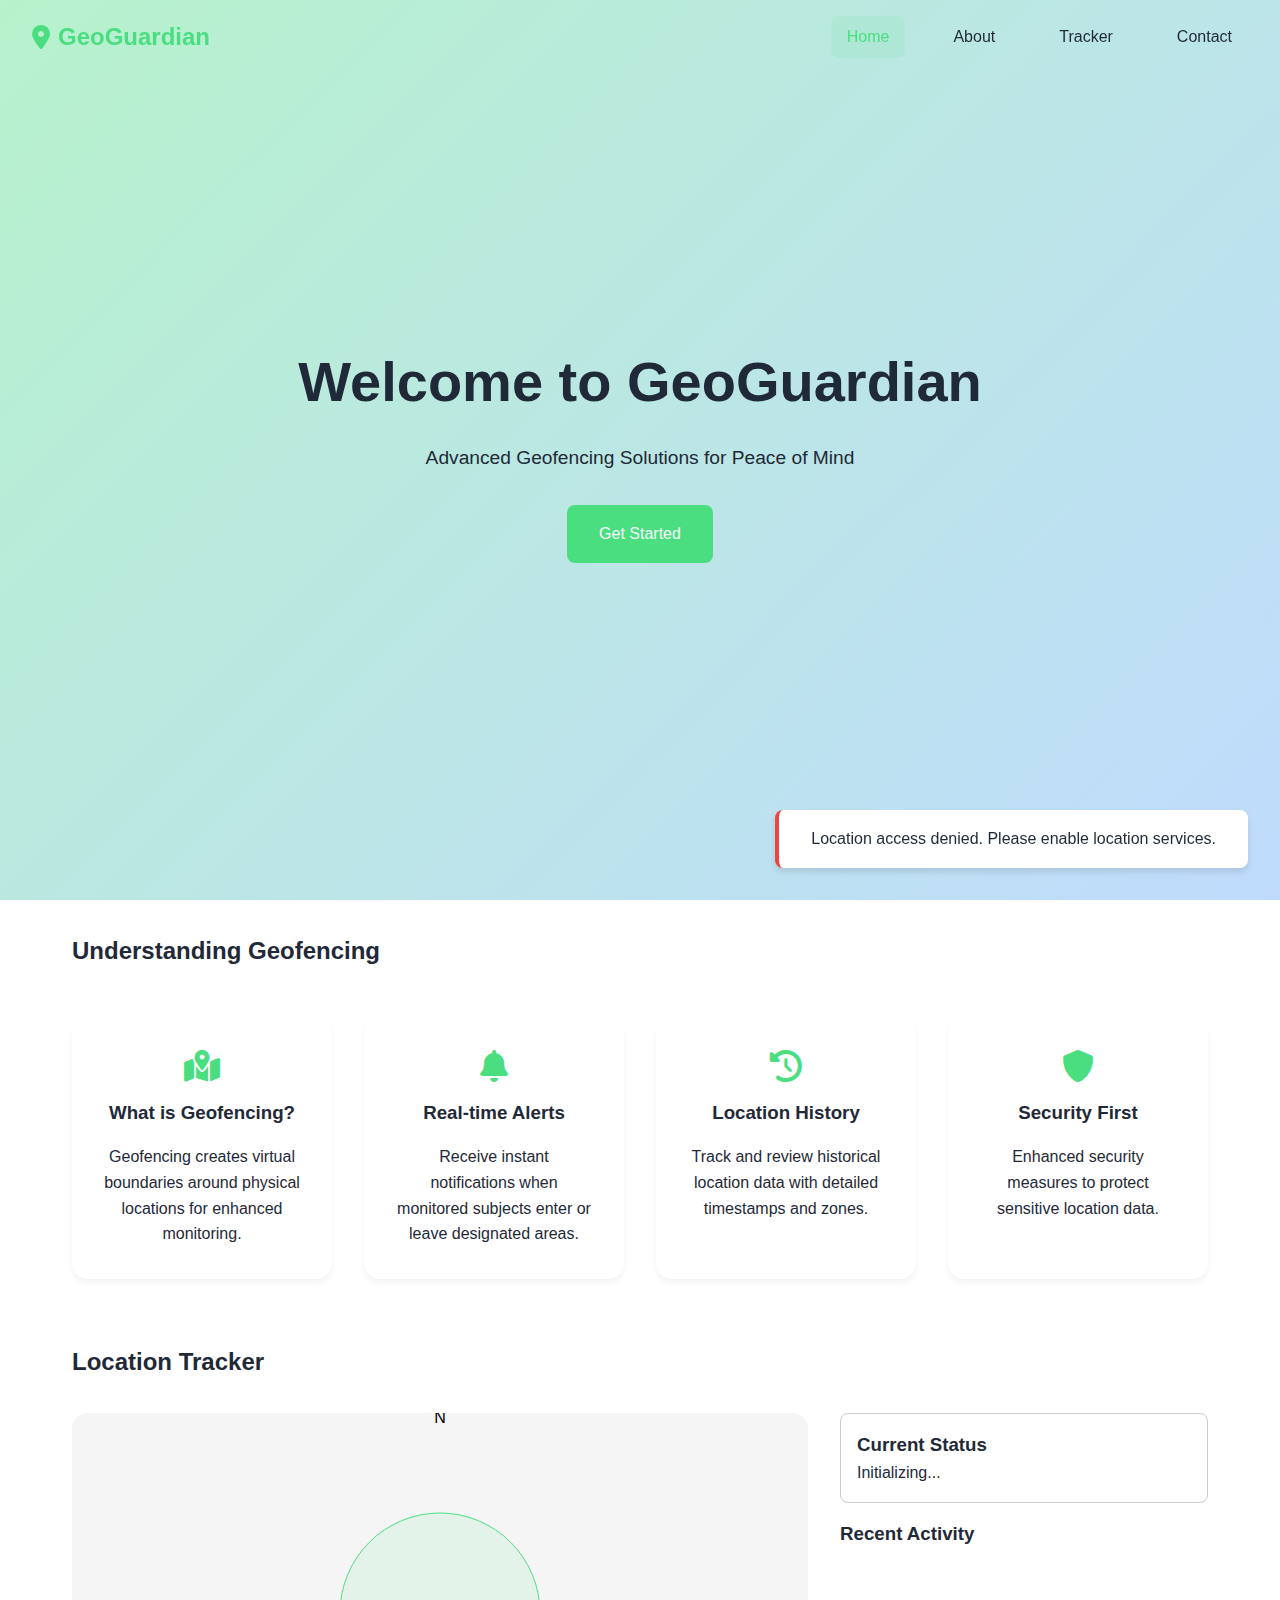
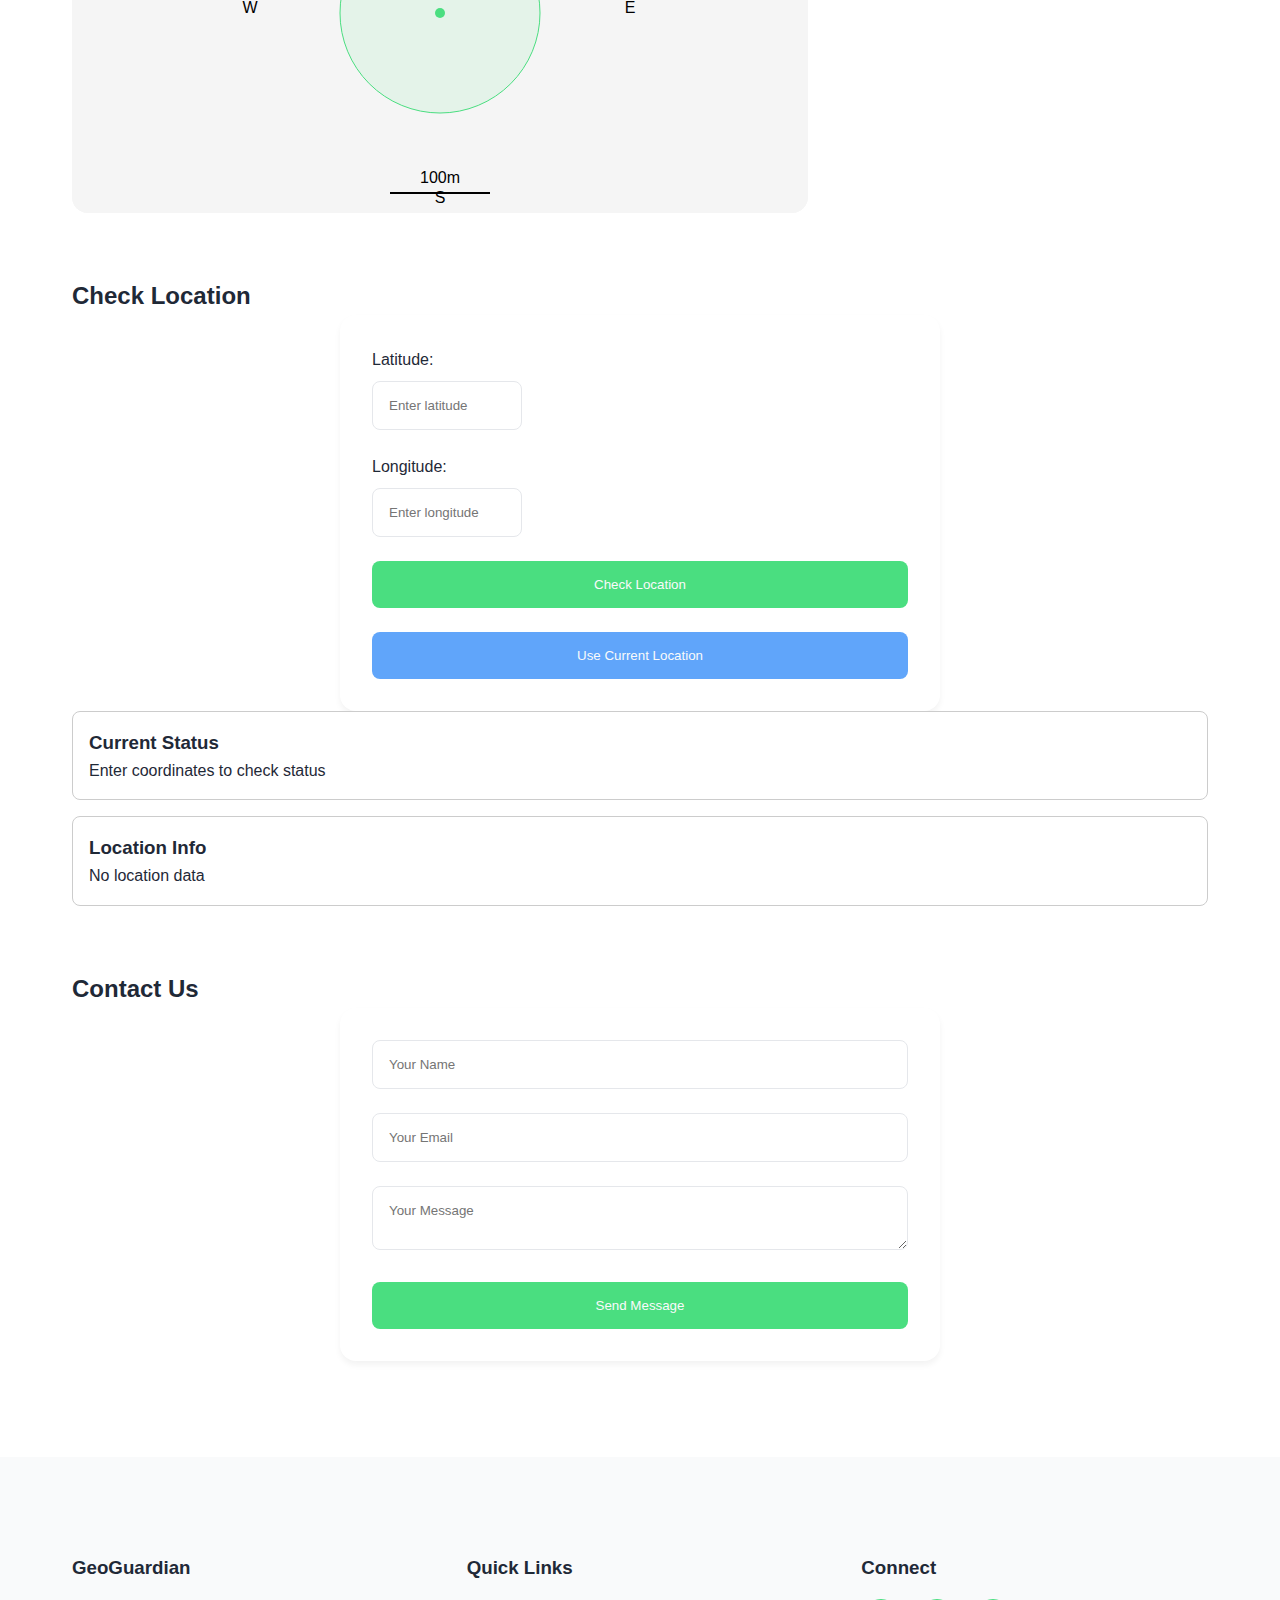
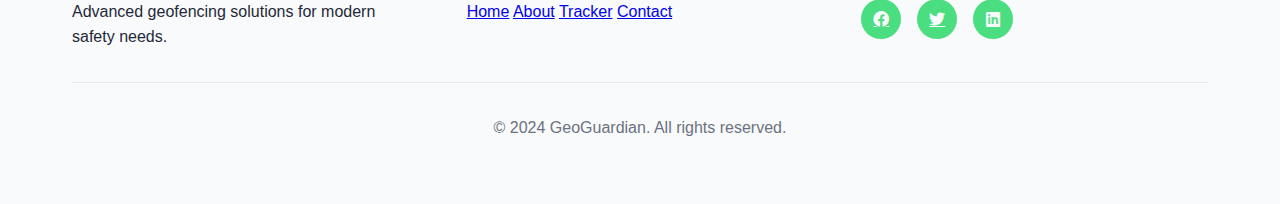
<file: index.html>
<!DOCTYPE html>
<html lang="en">
  <head>
    <meta charset="UTF-8" />
    <meta name="viewport" content="width=device-width, initial-scale=1.0" />
    <title>GeoGuardian - Simple Geofencing</title>
    <link rel="stylesheet" href="style.css" />
    <!-- Font Awesome for icons -->
    <link
      rel="stylesheet"
      href="https://cdnjs.cloudflare.com/ajax/libs/font-awesome/6.0.0/css/all.min.css"
    />
  </head>
  <body>
    <nav class="navbar">
      <div class="nav-brand">
        <i class="fas fa-map-marker-alt"></i>
        GeoGuardian
      </div>
      <div class="nav-links">
        <a href="#home" class="active">Home</a>
        <a href="#about">About</a>
        <a href="#tracker">Tracker</a>
        <a href="#contact">Contact</a>
      </div>
      <div class="nav-toggle">
        <i class="fas fa-bars"></i>
      </div>
    </nav>

    <section id="home" class="section hero">
      <div class="hero-content">
        <h1>Welcome to GeoGuardian</h1>
        <p>Advanced Geofencing Solutions for Peace of Mind</p>
        <a href="#tracker" class="cta-button">Get Started</a>
      </div>
      <div class="hero-waves"></div>
    </section>

    <section id="about" class="section">
      <div class="container">
        <h2>Understanding Geofencing</h2>
        <div class="features-grid">
          <div class="feature-card">
            <i class="fas fa-map-marked-alt"></i>
            <h3>What is Geofencing?</h3>
            <p>
              Geofencing creates virtual boundaries around physical locations
              for enhanced monitoring.
            </p>
          </div>
          <div class="feature-card">
            <i class="fas fa-bell"></i>
            <h3>Real-time Alerts</h3>
            <p>
              Receive instant notifications when monitored subjects enter or
              leave designated areas.
            </p>
          </div>
          <div class="feature-card">
            <i class="fas fa-history"></i>
            <h3>Location History</h3>
            <p>
              Track and review historical location data with detailed timestamps
              and zones.
            </p>
          </div>
          <div class="feature-card">
            <i class="fas fa-shield-alt"></i>
            <h3>Security First</h3>
            <p>
              Enhanced security measures to protect sensitive location data.
            </p>
          </div>
        </div>
      </div>
    </section>

    <section id="tracker" class="section">
      <div class="container">
        <h2>Location Tracker</h2>
        <div class="tracker-grid">
          <div class="map-container">
            <div id="map" style="height: 400px"></div>
            <!-- Distance Scale Indicator -->
            <div class="distance-scale" id="distance-scale"></div>
            <!-- Cardinal Direction Indicators -->
            <div class="direction-indicators" id="direction-indicators"></div>
          </div>
          <div class="status-panel">
            <div class="status-card">
              <h3>Current Status</h3>
              <div id="status-text">Initializing...</div>
            </div>
            <div class="history-card">
              <h3>Recent Activity</h3>
              <div id="location-history"></div>
            </div>
          </div>
        </div>
      </div>
    </section>

    <section id="coordinates" class="section">
      <div class="container">
        <h2>Check Location</h2>
        <div class="coordinate-input">
          <div class="input-group">
            <label for="latitude">Latitude:</label>
            <input
              type="number"
              id="latitude"
              step="any"
              placeholder="Enter latitude"
            />
          </div>
          <div class="input-group">
            <label for="longitude">Longitude:</label>
            <input
              type="number"
              id="longitude"
              step="any"
              placeholder="Enter longitude"
            />
          </div>
          <button id="check-location">Check Location</button>
          <button id="use-current-location">Use Current Location</button>
        </div>
        <div class="visualization">
          <div class="status-panel">
            <div class="status-card">
              <h3>Current Status</h3>
              <div id="status-text">Enter coordinates to check status</div>
            </div>
            <div class="info-card">
              <h3>Location Info</h3>
              <div id="location-info">No location data</div>
            </div>
          </div>
        </div>
      </div>
    </section>

    <section id="contact" class="section">
      <div class="container">
        <h2>Contact Us</h2>
        <form id="contact-form" class="contact-form">
          <div class="form-group">
            <input type="text" placeholder="Your Name" required />
          </div>
          <div class="form-group">
            <input type="email" placeholder="Your Email" required />
          </div>
          <div class="form-group">
            <textarea placeholder="Your Message" required></textarea>
          </div>
          <button type="submit" class="submit-button">Send Message</button>
        </form>
      </div>
    </section>

    <footer class="footer">
      <div class="container">
        <div class="footer-content">
          <div class="footer-section">
            <h3>GeoGuardian</h3>
            <p>Advanced geofencing solutions for modern safety needs.</p>
          </div>
          <div class="footer-section">
            <h3>Quick Links</h3>
            <a href="#home">Home</a>
            <a href="#about">About</a>
            <a href="#tracker">Tracker</a>
            <a href="#contact">Contact</a>
          </div>
          <div class="footer-section">
            <h3>Connect</h3>
            <div class="social-links">
              <a href="#"><i class="fab fa-facebook"></i></a>
              <a href="#"><i class="fab fa-twitter"></i></a>
              <a href="#"><i class="fab fa-linkedin"></i></a>
            </div>
          </div>
        </div>
        <div class="footer-bottom">
          © 2024 GeoGuardian. All rights reserved.
        </div>
      </div>
    </footer>

    <button class="scroll-top" id="scroll-top">
      <i class="fas fa-arrow-up"></i>
    </button>

    <script src="script.js"></script>
  </body>
</html>
</file>
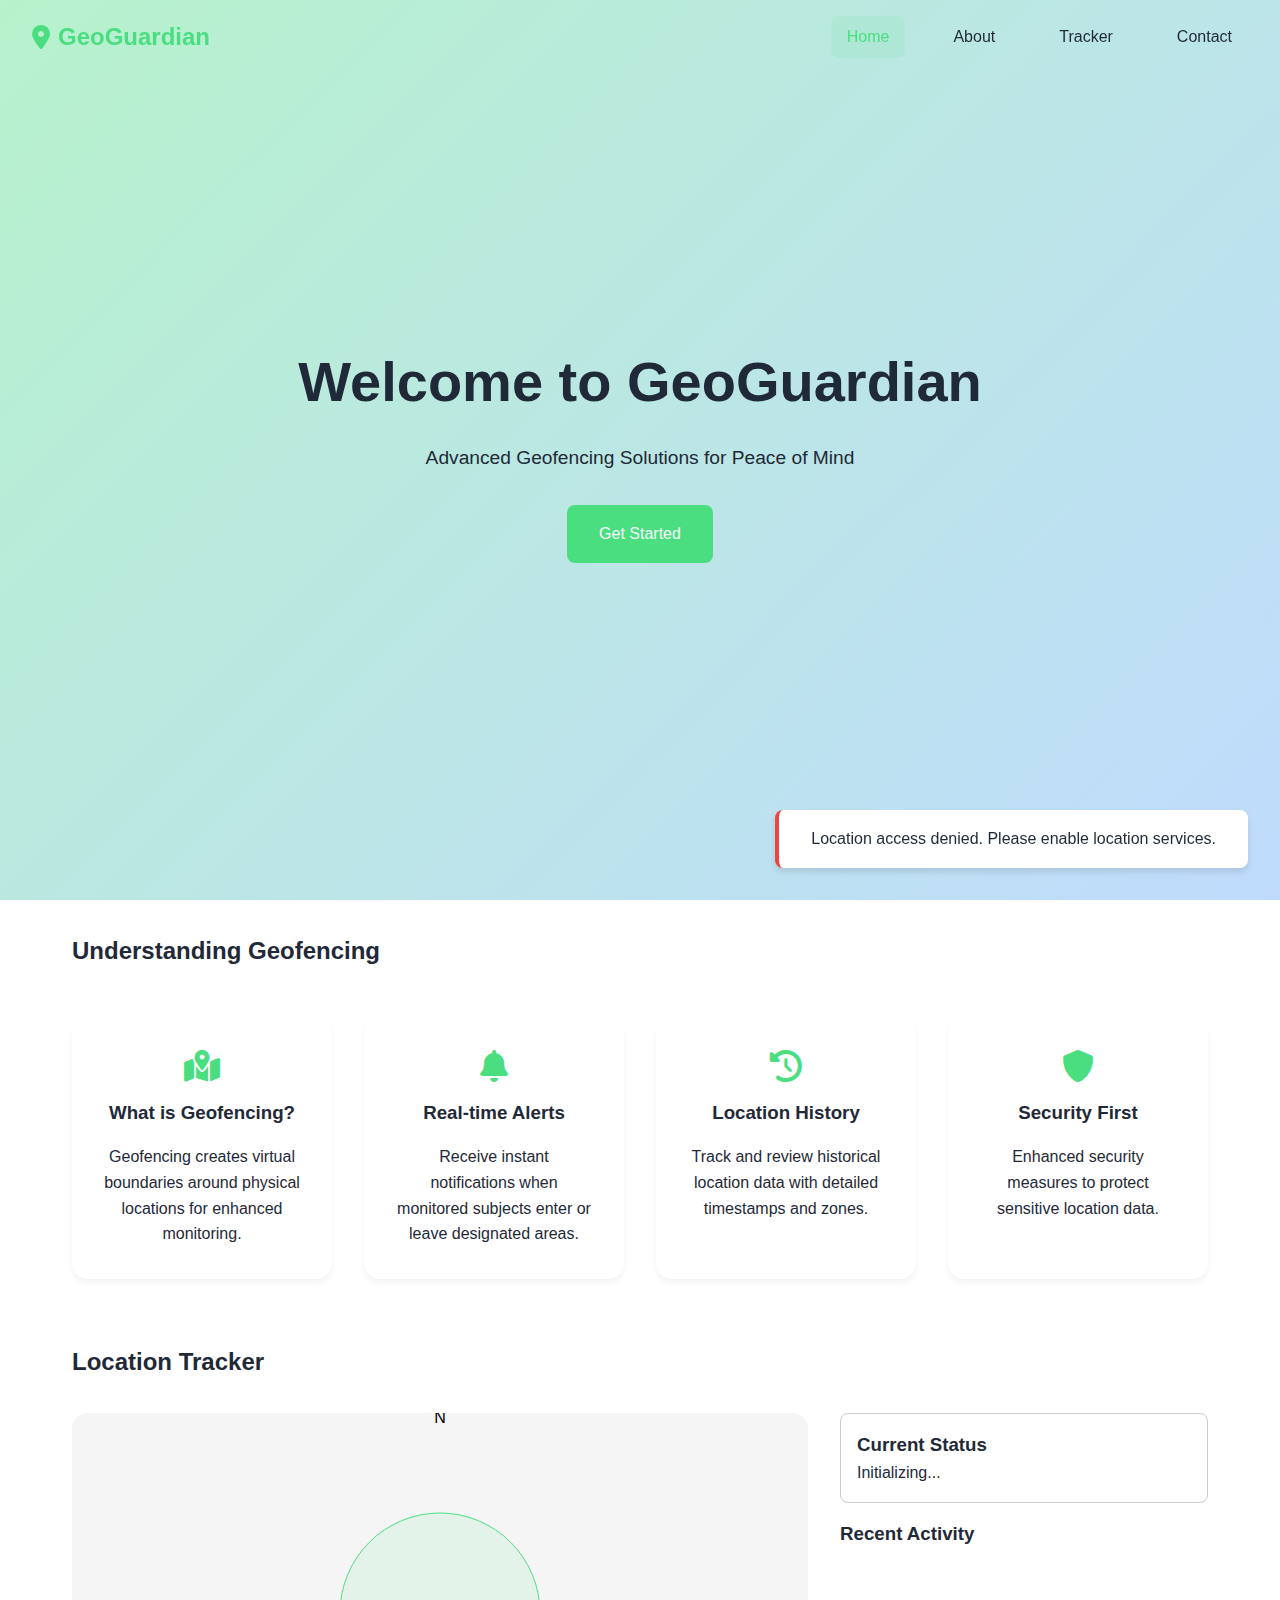
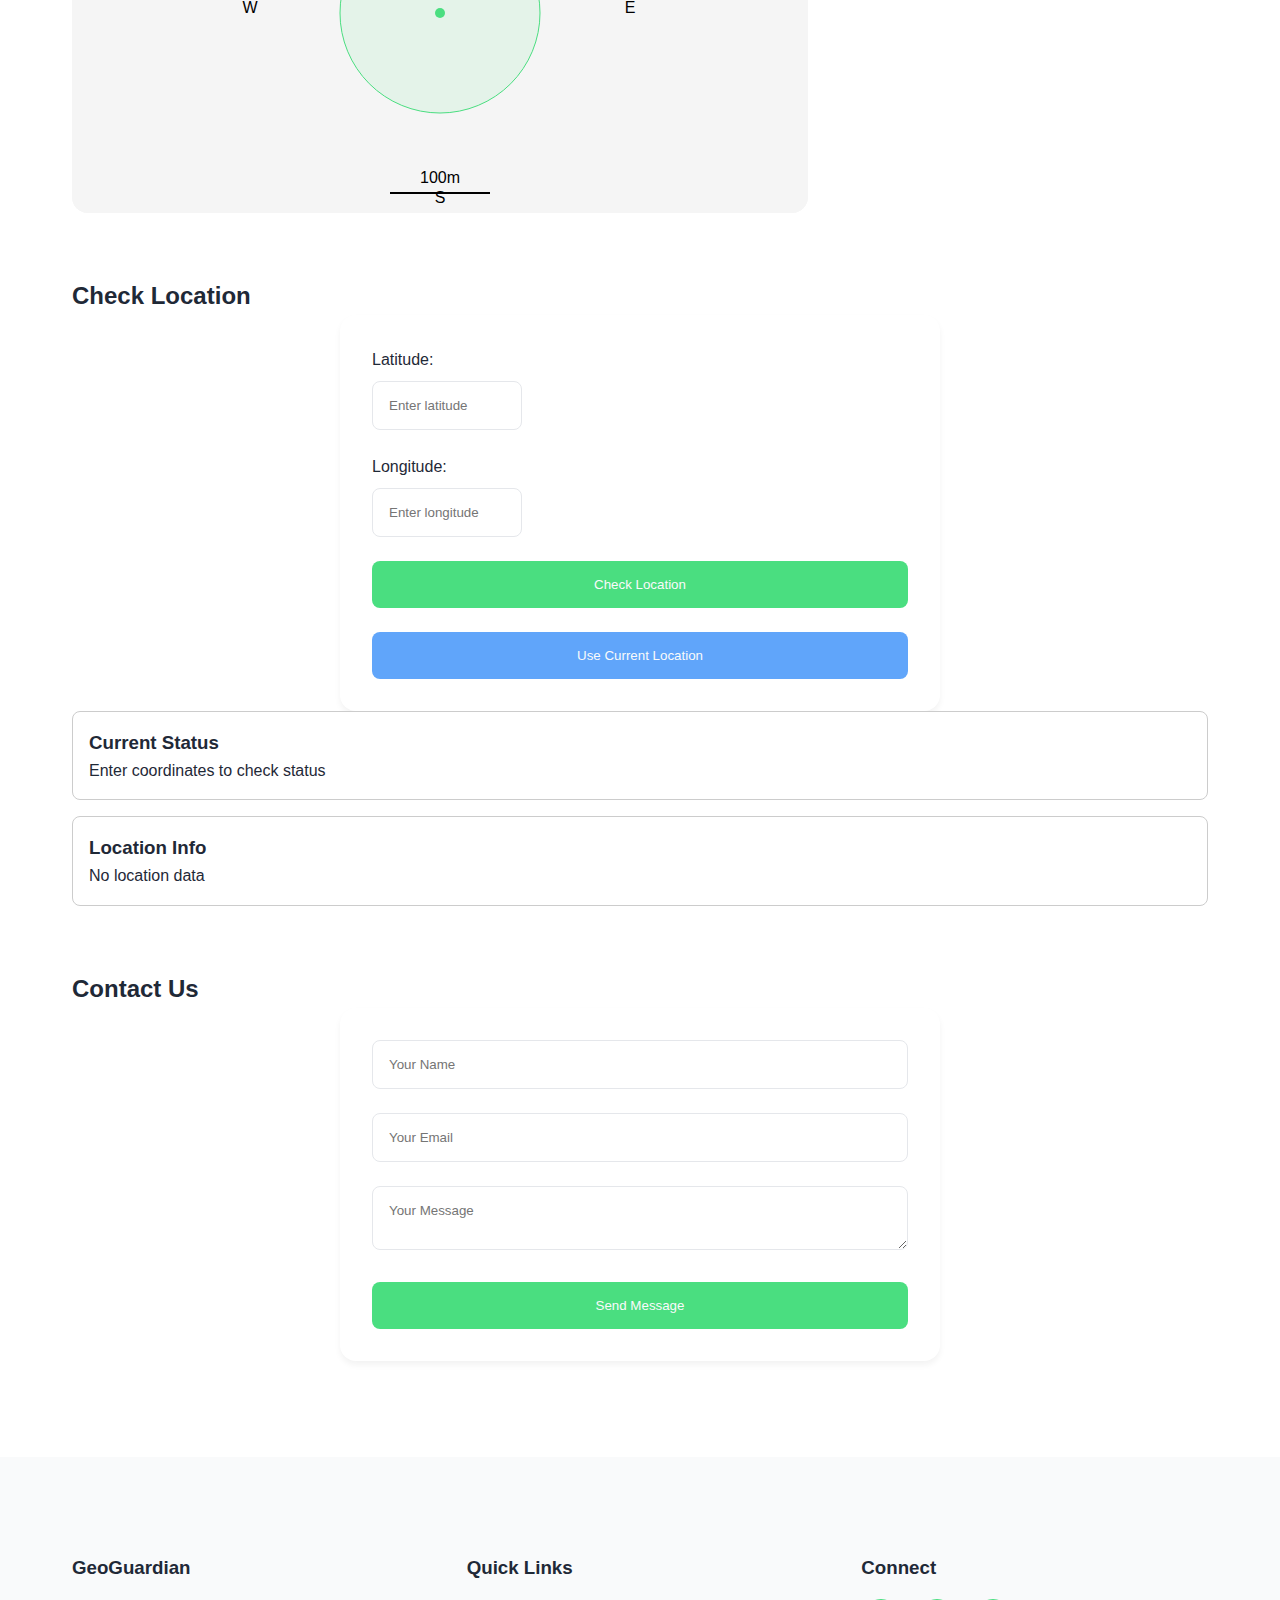
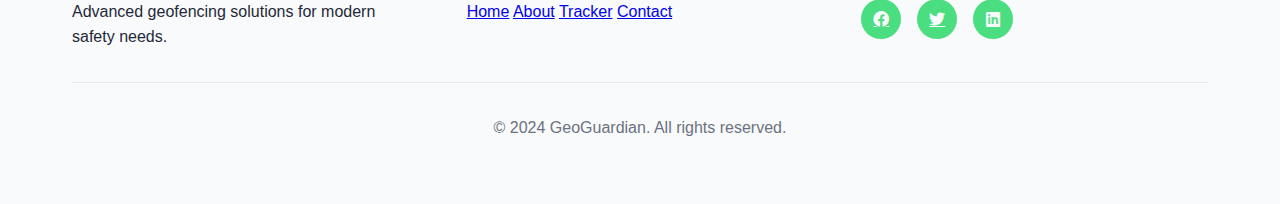
<file: templates/index.html>
<!DOCTYPE html>
<html lang="en">
  <head>
    <meta charset="UTF-8" />
    <meta name="viewport" content="width=device-width, initial-scale=1.0" />
    <title>GeoGuardian - Simple Geofencing</title>
    <link rel="stylesheet" href="/static/style.css" />
    <!-- Font Awesome for icons -->
    <link
      rel="stylesheet"
      href="https://cdnjs.cloudflare.com/ajax/libs/font-awesome/6.0.0/css/all.min.css"
    />
  </head>
  <body>
    <nav class="navbar">
      <div class="nav-brand">
        <i class="fas fa-map-marker-alt"></i>
        GeoGuardian
      </div>
      <div class="nav-links">
        <a href="#home" class="active">Home</a>
        <a href="#about">About</a>
        <a href="#tracker">Tracker</a>
        <a href="#contact">Contact</a>
      </div>
      <div class="nav-toggle">
        <i class="fas fa-bars"></i>
      </div>
    </nav>

    <section id="home" class="section hero">
      <div class="hero-content">
        <h1>Welcome to GeoGuardian</h1>
        <p>Advanced Geofencing Solutions for Peace of Mind</p>
        <a href="#tracker" class="cta-button">Get Started</a>
      </div>
      <div class="hero-waves"></div>
    </section>

    <section id="about" class="section">
      <div class="container">
        <h2>Understanding Geofencing</h2>
        <div class="features-grid">
          <div class="feature-card">
            <i class="fas fa-map-marked-alt"></i>
            <h3>What is Geofencing?</h3>
            <p>
              Geofencing creates virtual boundaries around physical locations
              for enhanced monitoring.
            </p>
          </div>
          <div class="feature-card">
            <i class="fas fa-bell"></i>
            <h3>Real-time Alerts</h3>
            <p>
              Receive instant notifications when monitored subjects enter or
              leave designated areas.
            </p>
          </div>
          <div class="feature-card">
            <i class="fas fa-history"></i>
            <h3>Location History</h3>
            <p>
              Track and review historical location data with detailed timestamps
              and zones.
            </p>
          </div>
          <div class="feature-card">
            <i class="fas fa-shield-alt"></i>
            <h3>Security First</h3>
            <p>
              Enhanced security measures to protect sensitive location data.
            </p>
          </div>
        </div>
      </div>
    </section>

    <section id="tracker" class="section">
      <div class="container">
        <h2>Location Tracker</h2>
        <div class="tracker-grid">
          <div class="map-container">
            <div id="map" style="height: 400px"></div>
            <!-- Distance Scale Indicator -->
            <div class="distance-scale" id="distance-scale"></div>
            <!-- Cardinal Direction Indicators -->
            <div class="direction-indicators" id="direction-indicators"></div>
          </div>
          <div class="status-panel">
            <div class="status-card">
              <h3>Current Status</h3>
              <div id="status-text">Initializing...</div>
            </div>
            <div class="history-card">
              <h3>Recent Activity</h3>
              <div id="location-history"></div>
            </div>
          </div>
        </div>
      </div>
    </section>

    <section id="coordinates" class="section">
      <div class="container">
        <h2>Check Location</h2>
        <div class="coordinate-input">
          <div class="input-group">
            <label for="latitude">Latitude:</label>
            <input
              type="number"
              id="latitude"
              step="any"
              placeholder="Enter latitude"
            />
          </div>
          <div class="input-group">
            <label for="longitude">Longitude:</label>
            <input
              type="number"
              id="longitude"
              step="any"
              placeholder="Enter longitude"
            />
          </div>
          <button id="check-location">Check Location</button>
          <button id="use-current-location">Use Current Location</button>
        </div>
        <div class="visualization">
          <div class="status-panel">
            <div class="status-card">
              <h3>Current Status</h3>
              <div id="status-text">Enter coordinates to check status</div>
            </div>
            <div class="info-card">
              <h3>Location Info</h3>
              <div id="location-info">No location data</div>
            </div>
          </div>
        </div>
      </div>
    </section>

    <section id="contact" class="section">
      <div class="container">
        <h2>Contact Us</h2>
        <form id="contact-form" class="contact-form">
          <div class="form-group">
            <input type="text" placeholder="Your Name" required />
          </div>
          <div class="form-group">
            <input type="email" placeholder="Your Email" required />
          </div>
          <div class="form-group">
            <textarea placeholder="Your Message" required></textarea>
          </div>
          <button type="submit" class="submit-button">Send Message</button>
        </form>
      </div>
    </section>

    <footer class="footer">
      <div class="container">
        <div class="footer-content">
          <div class="footer-section">
            <h3>GeoGuardian</h3>
            <p>Advanced geofencing solutions for modern safety needs.</p>
          </div>
          <div class="footer-section">
            <h3>Quick Links</h3>
            <a href="#home">Home</a>
            <a href="#about">About</a>
            <a href="#tracker">Tracker</a>
            <a href="#contact">Contact</a>
          </div>
          <div class="footer-section">
            <h3>Connect</h3>
            <div class="social-links">
              <a href="#"><i class="fab fa-facebook"></i></a>
              <a href="#"><i class="fab fa-twitter"></i></a>
              <a href="#"><i class="fab fa-linkedin"></i></a>
            </div>
          </div>
        </div>
        <div class="footer-bottom">
          © 2024 GeoGuardian. All rights reserved.
        </div>
      </div>
    </footer>

    <button class="scroll-top" id="scroll-top">
      <i class="fas fa-arrow-up"></i>
    </button>

    <script src="/static/script.js"></script>
  </body>
</html>
</file>
<file: style.css>
:root {
    --primary-color: #4ade80;  /* Light green */
    --secondary-color: #60a5fa; /* Light blue */
    --text-dark: #1f2937;
    --text-light: #f9fafb;
    --bg-light: #ffffff;
    --transition: all 0.3s ease;
}

* {
    margin: 0;
    padding: 0;
    box-sizing: border-box;
    font-family: Arial, sans-serif; /* Modified font */
}

html {
    scroll-behavior: smooth;
}

body {
    line-height: 1.6;
    color: var(--text-dark);
    overflow-x: hidden;
}

.container {
    max-width: 1200px;
    margin: 0 auto;
    padding: 2rem; /* Modified padding */
}

h1 {
    text-align: center; /* Added alignment */
    color: #2c3e50; /* Modified color */
    margin-bottom: 2rem; /* Added margin */
}

/* Navbar */
.navbar {
    position: fixed;
    top: 0;
    left: 0;
    width: 100%;
    z-index: 1000;
    padding: 1rem 2rem;
    transition: var(--transition);
    display: flex;
    justify-content: space-between;
    align-items: center;
}

.navbar.scrolled {
    background: rgba(255, 255, 255, 0.9);
    backdrop-filter: blur(10px);
    box-shadow: 0 2px 10px rgba(0, 0, 0, 0.1);
}

.nav-brand {
    font-size: 1.5rem;
    font-weight: 700;
    color: var(--primary-color);
    display: flex;
    align-items: center;
    gap: 0.5rem;
}

.nav-links {
    display: flex;
    gap: 2rem;
}

.nav-links a {
    color: var(--text-dark);
    text-decoration: none;
    font-weight: 500;
    transition: var(--transition);
    padding: 0.5rem 1rem;
    border-radius: 0.5rem;
}

.nav-links a:hover,
.nav-links a.active {
    color: var(--primary-color);
    background: rgba(74, 222, 128, 0.1);
}

.nav-toggle {
    display: none;
    cursor: pointer;
    font-size: 1.5rem;
}

/* Hero Section */
.hero {
    min-height: 100vh;
    display: flex;
    align-items: center;
    justify-content: center;
    text-align: center;
    position: relative;
    background: linear-gradient(135deg, #4ade8066, #60a5fa66);
    overflow: hidden;
}

.hero-content {
    max-width: 800px;
    padding: 2rem;
    z-index: 1;
}

.hero h1 {
    font-size: 3.5rem;
    margin-bottom: 1rem;
    color: var(--text-dark);
}

.hero p {
    font-size: 1.2rem;
    margin-bottom: 2rem;
    color: var(--text-dark);
}

.cta-button {
    display: inline-block;
    padding: 1rem 2rem;
    background: var(--primary-color);
    color: var(--text-light);
    text-decoration: none;
    border-radius: 0.5rem;
    font-weight: 500;
    transition: var(--transition);
}

.cta-button:hover {
    transform: translateY(-2px);
    box-shadow: 0 4px 12px rgba(74, 222, 128, 0.2);
}

/* Features Section */
.features-grid {
    display: grid;
    grid-template-columns: repeat(auto-fit, minmax(250px, 1fr));
    gap: 2rem;
    margin-top: 3rem;
}

.feature-card {
    padding: 2rem;
    border-radius: 1rem;
    background: var(--bg-light);
    box-shadow: 0 4px 6px rgba(0, 0, 0, 0.05);
    transition: var(--transition);
    text-align: center;
}

.feature-card:hover {
    transform: translateY(-5px);
    box-shadow: 0 8px 15px rgba(0, 0, 0, 0.1);
}

.feature-card i {
    font-size: 2rem;
    color: var(--primary-color);
    margin-bottom: 1rem;
}

.feature-card h3 {
    margin-bottom: 1rem;
    color: var(--text-dark);
}

/* Tracker Section */
.tracker-grid {
    display: grid;
    grid-template-columns: 2fr 1fr;
    gap: 2rem;
    margin-top: 2rem;
}

.map-container {
    position: relative;
    width: 100%;
    height: 400px;
    background: #f5f5f5;
    border-radius: 1rem;
    overflow: hidden;
}

.map-container svg {
    width: 100%;
    height: 100%;
    background: #f5f5f5;
}

/* SVG styles */
.geofence-circle {
    fill: rgba(74, 222, 128, 0.1);
    stroke: #4ade80;
    stroke-width: 2;
}

.location-marker {
    fill: #4ade80;
    transition: all 0.3s ease;
}

/* Status Panel */
.status-panel {
    display: flex;
    flex-direction: column;
    gap: 1rem;
}

.status-card,
.info-card {
    padding: 1rem;
    border: 1px solid #ccc; /* Modified border */
    border-radius: 8px; /* Modified radius */
    background-color: white; /* Modified background */
}

.status-safe {
    color: #27ae60;
}

.status-warning {
    color: #e74c3c;
}

.hidden {
    display: none;
}

/* Contact Form */
.contact-form {
    max-width: 600px;
    margin: 0 auto;
    padding: 2rem;
    background: var(--bg-light);
    border-radius: 1rem;
    box-shadow: 0 4px 6px rgba(0, 0, 0, 0.05);
}

.form-group {
    margin-bottom: 1.5rem;
}

.form-group input,
.form-group textarea {
    width: 100%;
    padding: 1rem;
    border: 1px solid #e5e7eb;
    border-radius: 0.5rem;
    transition: var(--transition);
}

.form-group input:focus,
.form-group textarea:focus {
    outline: none;
    border-color: var(--primary-color);
    box-shadow: 0 0 0 3px rgba(74, 222, 128, 0.2);
}

.submit-button {
    width: 100%;
    padding: 1rem;
    background: var(--primary-color);
    color: var(--text-light);
    border: none;
    border-radius: 0.5rem;
    font-weight: 500;
    cursor: pointer;
    transition: var(--transition);
}

.submit-button:hover {
    background: #3fb76a;
}

/* Footer */
.footer {
    background: #f9fafb;
    padding: 4rem 0 2rem;
    margin-top: 4rem;
}

.footer-content {
    display: grid;
    grid-template-columns: repeat(auto-fit, minmax(200px, 1fr));
    gap: 3rem;
}

.footer-section h3 {
    color: var(--text-dark);
    margin-bottom: 1rem;
}

.social-links {
    display: flex;
    gap: 1rem;
    margin-top: 1rem;
}

.social-links a {
    width: 40px;
    height: 40px;
    border-radius: 50%;
    background: var(--primary-color);
    color: var(--text-light);
    display: flex;
    align-items: center;
    justify-content: center;
    transition: var(--transition);
}

.social-links a:hover {
    transform: translateY(-2px);
    background: var(--secondary-color);
}

.footer-bottom {
    margin-top: 2rem;
    padding-top: 2rem;
    border-top: 1px solid #e5e7eb;
    text-align: center;
    color: #6b7280;
}

/* Scroll to Top */
.scroll-top {
    position: fixed;
    bottom: 2rem;
    right: 2rem;
    width: 40px;
    height: 40px;
    background: var(--primary-color);
    color: var(--text-light);
    border: none;
    border-radius: 50%;
    cursor: pointer;
    display: flex;
    align-items: center;
    justify-content: center;
    opacity: 0;
    visibility: hidden;
    transition: var(--transition);
}

.scroll-top.visible {
    opacity: 1;
    visibility: visible;
}

.scroll-top:hover {
    transform: translateY(-2px);
    background: var(--secondary-color);
}

/* Coordinate input styles */
.coordinate-input {
    display: flex;
    flex-direction: column;
    gap: 1.5rem; /* Space between elements */
    padding: 2rem;
    background: var(--bg-light);
    border-radius: 1rem;
    box-shadow: 0 4px 6px rgba(0, 0, 0, 0.05);
    max-width: 600px; /* Match the form width to the existing theme */
    margin: 0 auto; /* Center the input section */
}

.coordinate-controls {
    display: flex;
    gap: 1rem;
    margin-top: 1rem;
}

.coordinate-input input {
    width: 150px;
}

.input-group {
    display: flex;
    flex-direction: column;
    gap: 0.5rem; /* Space between label and input */
}

.input-group label {
    font-weight: 500;
    color: var(--text-dark);
}

.input-group input {
    padding: 1rem;
    border: 1px solid #e5e7eb;
    border-radius: 0.5rem;
    transition: var(--transition);
}

.input-group input:focus {
    outline: none;
    border-color: var(--primary-color);
    box-shadow: 0 0 0 3px rgba(74, 222, 128, 0.2);
}

button {
    padding: 1rem 2rem;
    border: none;
    border-radius: 0.5rem;
    font-weight: 500;
    cursor: pointer;
    transition: var(--transition);
}

#check-location {
    background: var(--primary-color);
    color: var(--text-light);
}

#check-location:hover {
    background: #3fb76a;
}

#use-current-location {
    background: var(--secondary-color);
    color: var(--text-light);
}

#use-current-location:hover {
    background: #3b82f6; /* Slightly darker on hover */
}

/* Responsive adjustments */
@media (max-width: 768px) {
    .coordinate-input {
        padding: 1rem; /* Less padding on smaller screens */
    }

    .input-group input {
        padding: 0.75rem; /* Smaller padding for inputs */
    }

    button {
        padding: 0.75rem; /* Smaller buttons */
    }

    .nav-links {
        display: none;
        position: absolute;
        top: 100%;
        left: 0;
        width: 100%;
        background: var(--bg-light);
        padding: 1rem;
        box-shadow: 0 2px 10px rgba(0, 0, 0, 0.1);
        flex-direction: column;
        gap: 1rem;
    }

    .nav-links.active {
        display: flex;
    }

    .nav-toggle {
        display: block;
    }

    .hero h1 {
        font-size: 2.5rem;
    }

    .tracker-grid {
        grid-template-columns: 1fr;
    }

    .map-container {
        height: 400px;
    }

    .footer-content {
        grid-template-columns: 1fr;
        text-align: center;
    }

    .social-links {
        justify-content: center;
    }

    .visualization {
        grid-template-columns: 1fr; /* Modified for mobile */
    }

    .coordinate-input {
        flex-direction: column;
        align-items: center; /* Added for alignment */
    }
}

/* Animations */
@keyframes fadeIn {
    from {
        opacity: 0;
    }
    to {
        opacity: 1;
    }
}

@keyframes slideUp {
    from {
        transform: translateY(20px);
        opacity: 0;
    }
    to {
        transform: translateY(0);
        opacity: 1;
    }
}

/* Utility Classes */
.animate-fade {
    animation: fadeIn 0.5s ease forwards;
}

.animate-slide {
    animation: slideUp 0.5s ease forwards;
}

/* Status Indicators */
.status-safe {
    color: var(--primary-color);
}

.status-warning {
    color: #f59e0b;
}

.status-error {
    color: #ef4444;
}

/* Notifications */
.notification {
    position: fixed;
    bottom: 2rem;
    right: 2rem;
    padding: 1rem 2rem;
    border-radius: 0.5rem;
    background: var(--bg-light);
    box-shadow: 0 4px 6px rgba(0, 0, 0, 0.1);
    z-index: 1000;
    animation: slideUp 0.3s ease forwards;
}

.notification.success {
    border-left: 4px solid var(--primary-color);
}

.notification.error {
    border-left: 4px solid #ef4444;
}
</file>
<file: static/style.css>
:root {
    --primary-color: #4ade80;  /* Light green */
    --secondary-color: #60a5fa; /* Light blue */
    --text-dark: #1f2937;
    --text-light: #f9fafb;
    --bg-light: #ffffff;
    --transition: all 0.3s ease;
}

* {
    margin: 0;
    padding: 0;
    box-sizing: border-box;
    font-family: Arial, sans-serif; /* Modified font */
}

html {
    scroll-behavior: smooth;
}

body {
    line-height: 1.6;
    color: var(--text-dark);
    overflow-x: hidden;
}

.container {
    max-width: 1200px;
    margin: 0 auto;
    padding: 2rem; /* Modified padding */
}

h1 {
    text-align: center; /* Added alignment */
    color: #2c3e50; /* Modified color */
    margin-bottom: 2rem; /* Added margin */
}

/* Navbar */
.navbar {
    position: fixed;
    top: 0;
    left: 0;
    width: 100%;
    z-index: 1000;
    padding: 1rem 2rem;
    transition: var(--transition);
    display: flex;
    justify-content: space-between;
    align-items: center;
}

.navbar.scrolled {
    background: rgba(255, 255, 255, 0.9);
    backdrop-filter: blur(10px);
    box-shadow: 0 2px 10px rgba(0, 0, 0, 0.1);
}

.nav-brand {
    font-size: 1.5rem;
    font-weight: 700;
    color: var(--primary-color);
    display: flex;
    align-items: center;
    gap: 0.5rem;
}

.nav-links {
    display: flex;
    gap: 2rem;
}

.nav-links a {
    color: var(--text-dark);
    text-decoration: none;
    font-weight: 500;
    transition: var(--transition);
    padding: 0.5rem 1rem;
    border-radius: 0.5rem;
}

.nav-links a:hover,
.nav-links a.active {
    color: var(--primary-color);
    background: rgba(74, 222, 128, 0.1);
}

.nav-toggle {
    display: none;
    cursor: pointer;
    font-size: 1.5rem;
}

/* Hero Section */
.hero {
    min-height: 100vh;
    display: flex;
    align-items: center;
    justify-content: center;
    text-align: center;
    position: relative;
    background: linear-gradient(135deg, #4ade8066, #60a5fa66);
    overflow: hidden;
}

.hero-content {
    max-width: 800px;
    padding: 2rem;
    z-index: 1;
}

.hero h1 {
    font-size: 3.5rem;
    margin-bottom: 1rem;
    color: var(--text-dark);
}

.hero p {
    font-size: 1.2rem;
    margin-bottom: 2rem;
    color: var(--text-dark);
}

.cta-button {
    display: inline-block;
    padding: 1rem 2rem;
    background: var(--primary-color);
    color: var(--text-light);
    text-decoration: none;
    border-radius: 0.5rem;
    font-weight: 500;
    transition: var(--transition);
}

.cta-button:hover {
    transform: translateY(-2px);
    box-shadow: 0 4px 12px rgba(74, 222, 128, 0.2);
}

/* Features Section */
.features-grid {
    display: grid;
    grid-template-columns: repeat(auto-fit, minmax(250px, 1fr));
    gap: 2rem;
    margin-top: 3rem;
}

.feature-card {
    padding: 2rem;
    border-radius: 1rem;
    background: var(--bg-light);
    box-shadow: 0 4px 6px rgba(0, 0, 0, 0.05);
    transition: var(--transition);
    text-align: center;
}

.feature-card:hover {
    transform: translateY(-5px);
    box-shadow: 0 8px 15px rgba(0, 0, 0, 0.1);
}

.feature-card i {
    font-size: 2rem;
    color: var(--primary-color);
    margin-bottom: 1rem;
}

.feature-card h3 {
    margin-bottom: 1rem;
    color: var(--text-dark);
}

/* Tracker Section */
.tracker-grid {
    display: grid;
    grid-template-columns: 2fr 1fr;
    gap: 2rem;
    margin-top: 2rem;
}

.map-container {
    position: relative;
    width: 100%;
    height: 400px;
    background: #f5f5f5;
    border-radius: 1rem;
    overflow: hidden;
}

.map-container svg {
    width: 100%;
    height: 100%;
    background: #f5f5f5;
}

/* SVG styles */
.geofence-circle {
    fill: rgba(74, 222, 128, 0.1);
    stroke: #4ade80;
    stroke-width: 2;
}

.location-marker {
    fill: #4ade80;
    transition: all 0.3s ease;
}

/* Status Panel */
.status-panel {
    display: flex;
    flex-direction: column;
    gap: 1rem;
}

.status-card,
.info-card {
    padding: 1rem;
    border: 1px solid #ccc; /* Modified border */
    border-radius: 8px; /* Modified radius */
    background-color: white; /* Modified background */
}

.status-safe {
    color: #27ae60;
}

.status-warning {
    color: #e74c3c;
}

.hidden {
    display: none;
}

/* Contact Form */
.contact-form {
    max-width: 600px;
    margin: 0 auto;
    padding: 2rem;
    background: var(--bg-light);
    border-radius: 1rem;
    box-shadow: 0 4px 6px rgba(0, 0, 0, 0.05);
}

.form-group {
    margin-bottom: 1.5rem;
}

.form-group input,
.form-group textarea {
    width: 100%;
    padding: 1rem;
    border: 1px solid #e5e7eb;
    border-radius: 0.5rem;
    transition: var(--transition);
}

.form-group input:focus,
.form-group textarea:focus {
    outline: none;
    border-color: var(--primary-color);
    box-shadow: 0 0 0 3px rgba(74, 222, 128, 0.2);
}

.submit-button {
    width: 100%;
    padding: 1rem;
    background: var(--primary-color);
    color: var(--text-light);
    border: none;
    border-radius: 0.5rem;
    font-weight: 500;
    cursor: pointer;
    transition: var(--transition);
}

.submit-button:hover {
    background: #3fb76a;
}

/* Footer */
.footer {
    background: #f9fafb;
    padding: 4rem 0 2rem;
    margin-top: 4rem;
}

.footer-content {
    display: grid;
    grid-template-columns: repeat(auto-fit, minmax(200px, 1fr));
    gap: 3rem;
}

.footer-section h3 {
    color: var(--text-dark);
    margin-bottom: 1rem;
}

.social-links {
    display: flex;
    gap: 1rem;
    margin-top: 1rem;
}

.social-links a {
    width: 40px;
    height: 40px;
    border-radius: 50%;
    background: var(--primary-color);
    color: var(--text-light);
    display: flex;
    align-items: center;
    justify-content: center;
    transition: var(--transition);
}

.social-links a:hover {
    transform: translateY(-2px);
    background: var(--secondary-color);
}

.footer-bottom {
    margin-top: 2rem;
    padding-top: 2rem;
    border-top: 1px solid #e5e7eb;
    text-align: center;
    color: #6b7280;
}

/* Scroll to Top */
.scroll-top {
    position: fixed;
    bottom: 2rem;
    right: 2rem;
    width: 40px;
    height: 40px;
    background: var(--primary-color);
    color: var(--text-light);
    border: none;
    border-radius: 50%;
    cursor: pointer;
    display: flex;
    align-items: center;
    justify-content: center;
    opacity: 0;
    visibility: hidden;
    transition: var(--transition);
}

.scroll-top.visible {
    opacity: 1;
    visibility: visible;
}

.scroll-top:hover {
    transform: translateY(-2px);
    background: var(--secondary-color);
}

/* Coordinate input styles */
.coordinate-input {
    display: flex;
    flex-direction: column;
    gap: 1.5rem; /* Space between elements */
    padding: 2rem;
    background: var(--bg-light);
    border-radius: 1rem;
    box-shadow: 0 4px 6px rgba(0, 0, 0, 0.05);
    max-width: 600px; /* Match the form width to the existing theme */
    margin: 0 auto; /* Center the input section */
}

.coordinate-controls {
    display: flex;
    gap: 1rem;
    margin-top: 1rem;
}

.coordinate-input input {
    width: 150px;
}

.input-group {
    display: flex;
    flex-direction: column;
    gap: 0.5rem; /* Space between label and input */
}

.input-group label {
    font-weight: 500;
    color: var(--text-dark);
}

.input-group input {
    padding: 1rem;
    border: 1px solid #e5e7eb;
    border-radius: 0.5rem;
    transition: var(--transition);
}

.input-group input:focus {
    outline: none;
    border-color: var(--primary-color);
    box-shadow: 0 0 0 3px rgba(74, 222, 128, 0.2);
}

button {
    padding: 1rem 2rem;
    border: none;
    border-radius: 0.5rem;
    font-weight: 500;
    cursor: pointer;
    transition: var(--transition);
}

#check-location {
    background: var(--primary-color);
    color: var(--text-light);
}

#check-location:hover {
    background: #3fb76a;
}

#use-current-location {
    background: var(--secondary-color);
    color: var(--text-light);
}

#use-current-location:hover {
    background: #3b82f6; /* Slightly darker on hover */
}

/* Responsive adjustments */
@media (max-width: 768px) {
    .coordinate-input {
        padding: 1rem; /* Less padding on smaller screens */
    }

    .input-group input {
        padding: 0.75rem; /* Smaller padding for inputs */
    }

    button {
        padding: 0.75rem; /* Smaller buttons */
    }

    .nav-links {
        display: none;
        position: absolute;
        top: 100%;
        left: 0;
        width: 100%;
        background: var(--bg-light);
        padding: 1rem;
        box-shadow: 0 2px 10px rgba(0, 0, 0, 0.1);
        flex-direction: column;
        gap: 1rem;
    }

    .nav-links.active {
        display: flex;
    }

    .nav-toggle {
        display: block;
    }

    .hero h1 {
        font-size: 2.5rem;
    }

    .tracker-grid {
        grid-template-columns: 1fr;
    }

    .map-container {
        height: 400px;
    }

    .footer-content {
        grid-template-columns: 1fr;
        text-align: center;
    }

    .social-links {
        justify-content: center;
    }

    .visualization {
        grid-template-columns: 1fr; /* Modified for mobile */
    }

    .coordinate-input {
        flex-direction: column;
        align-items: center; /* Added for alignment */
    }
}

/* Animations */
@keyframes fadeIn {
    from {
        opacity: 0;
    }
    to {
        opacity: 1;
    }
}

@keyframes slideUp {
    from {
        transform: translateY(20px);
        opacity: 0;
    }
    to {
        transform: translateY(0);
        opacity: 1;
    }
}

/* Utility Classes */
.animate-fade {
    animation: fadeIn 0.5s ease forwards;
}

.animate-slide {
    animation: slideUp 0.5s ease forwards;
}

/* Status Indicators */
.status-safe {
    color: var(--primary-color);
}

.status-warning {
    color: #f59e0b;
}

.status-error {
    color: #ef4444;
}

/* Notifications */
.notification {
    position: fixed;
    bottom: 2rem;
    right: 2rem;
    padding: 1rem 2rem;
    border-radius: 0.5rem;
    background: var(--bg-light);
    box-shadow: 0 4px 6px rgba(0, 0, 0, 0.1);
    z-index: 1000;
    animation: slideUp 0.3s ease forwards;
}

.notification.success {
    border-left: 4px solid var(--primary-color);
}

.notification.error {
    border-left: 4px solid #ef4444;
}
</file>
